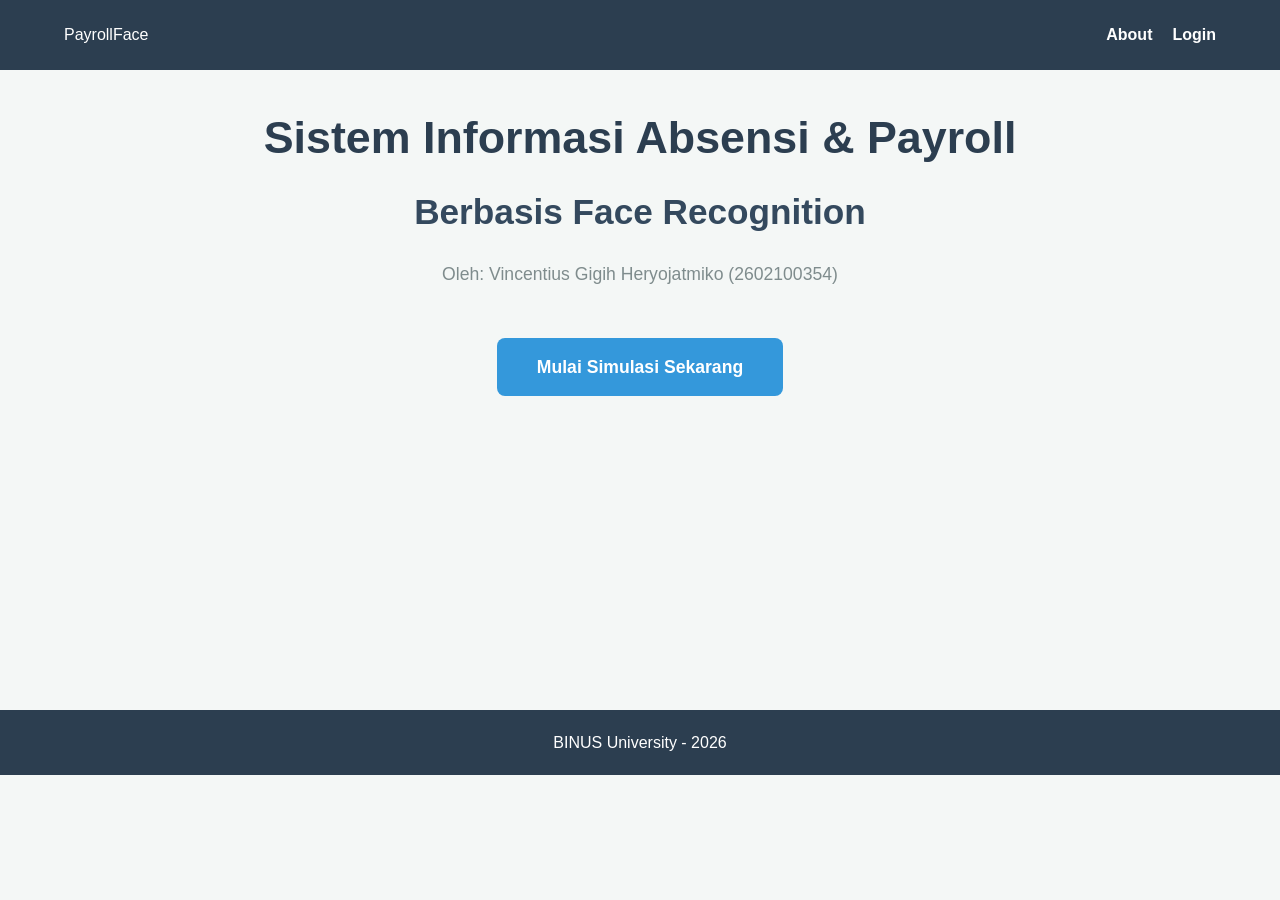
<file: index.html>
<!DOCTYPE html>
<html lang="id">
<head>
    <meta charset="UTF-8">
    <title>Sistem Absensi & Payroll - Beranda</title>
    <link rel="stylesheet" href="style.css">
</head>
<body>
    <nav>
        <div class="logo">PayrollFace</div>
        <ul>
            <li><a href="#about">About</a></li>
            <li><a href="login.html" class="btn-login">Login</a></li>
        </ul>
    </nav>

    <div class="container hero-section">
        <h1 style="font-size: 2.8rem; margin-bottom: 10px; color: #2c3e50;">
            Sistem Informasi Absensi & Payroll
        </h1>
        <h2 style="font-size: 2.2rem; margin-bottom: 20px; color: #34495e;">
            Berbasis Face Recognition
        </h2>
        <p style="font-size: 1.1rem; color: #7f8c8d; margin-bottom: 30px;">
            Oleh: Vincentius Gigih Heryojatmiko (2602100354)
        </p>
        
        <a href="login.html" class="btn-scan">Mulai Simulasi Sekarang</a>
    </div><br><br><br><br><br><br><br><br><br><br><br>

    <footer style="background: #2c3e50; color: white; padding: 20px; text-align: center;">
        <p>BINUS University - 2026</p>
    </footer>
</body>
</html>
</file>
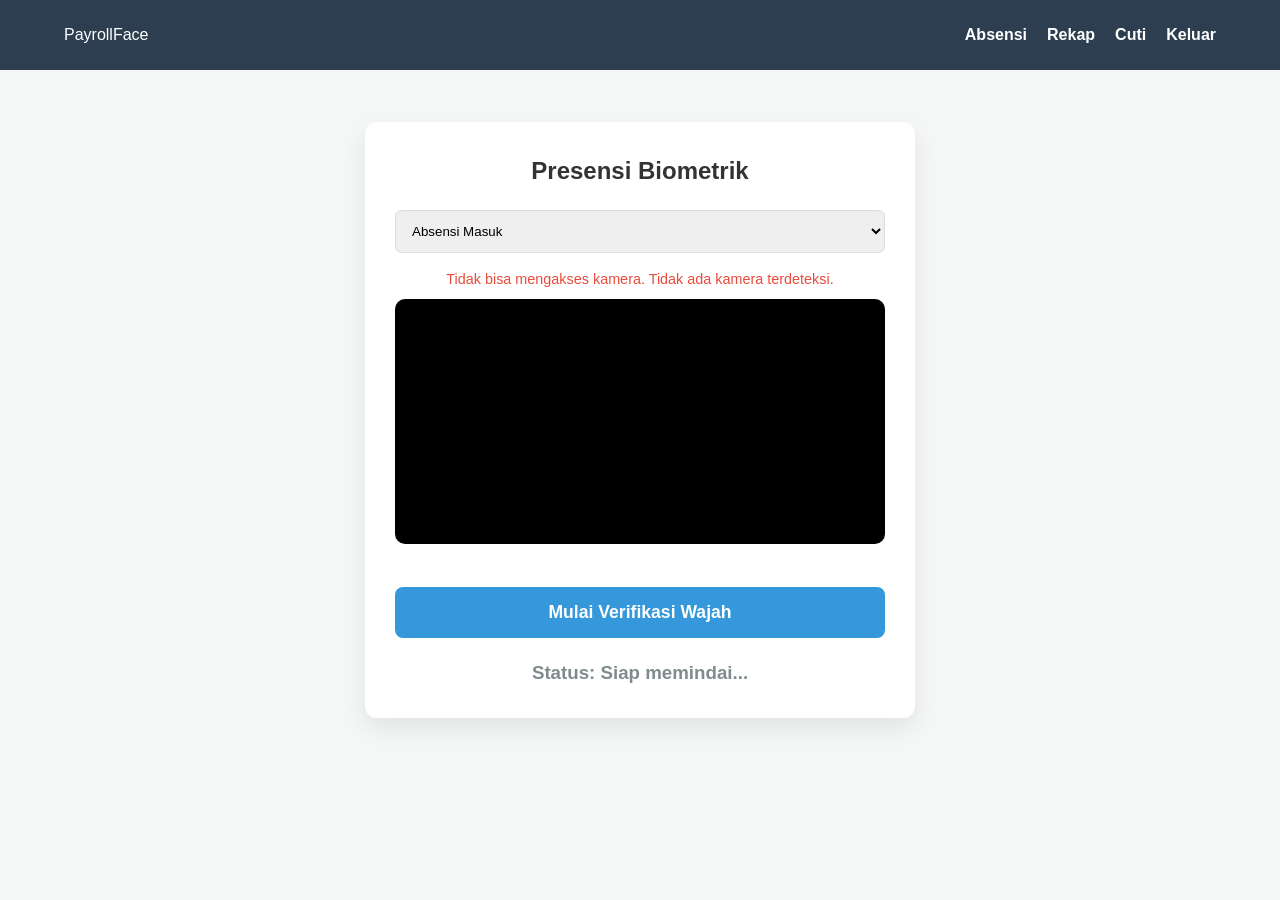
<file: dashboard.html>
<!DOCTYPE html>
<html lang="id">
<head>
    <meta charset="UTF-8">
    <title>Dashboard Absensi</title>
    <link rel="stylesheet" href="style.css">
</head>
<body>
    <nav>
        <div class="logo">PayrollFace</div>
        <ul>
            <li><a href="dashboard.html">Absensi</a></li>
            <li><a href="rekap_kehadiran.html">Rekap</a></li>
            <li><a href="pengajuan_cuti.html">Cuti</a></li>
            <li id="menu-slip" class="nav-hidden"><a href="slip_gaji.html">Slip Gaji</a></li>
            <li><a href="index.html" onclick="localStorage.removeItem('hasAbsen')">Keluar</a></li>
        </ul>
    </nav>

    <div class="container">
        <div class="card" style="text-align: center; max-width: 550px;">
            <h2 style="margin-bottom: 20px;">Presensi Biometrik</h2>
            <div class="form-group">
                <select id="absensi_type">
                    <option value="Masuk">Absensi Masuk</option>
                    <option value="Pulang">Absensi Pulang (Keluar)</option>
                </select>
            </div>
            <p id="camera-hint" style="font-size: 0.9rem; color: #3498db; margin-bottom: 8px;">Menghubungkan kamera...</p>
            <video id="video" autoplay muted playsinline style="width: 100%; border-radius: 10px; background: black; margin-bottom: 15px;"></video>
            <button id="btn-scan" class="btn-scan btn-block">Mulai Verifikasi Wajah</button>
            <h3 id="status" style="margin-top:20px; color: #7f8c8d;">Status: Siap memindai...</h3>
        </div>
    </div>

    <script src="camera.js"></script>
    <script>
        initCamera('video', 'camera-hint');
        document.getElementById('btn-scan').onclick = () => {
            const type = document.getElementById('absensi_type').value;
            simulateVerification('status', type);
        };
    </script>
</body>
</html>
</file>
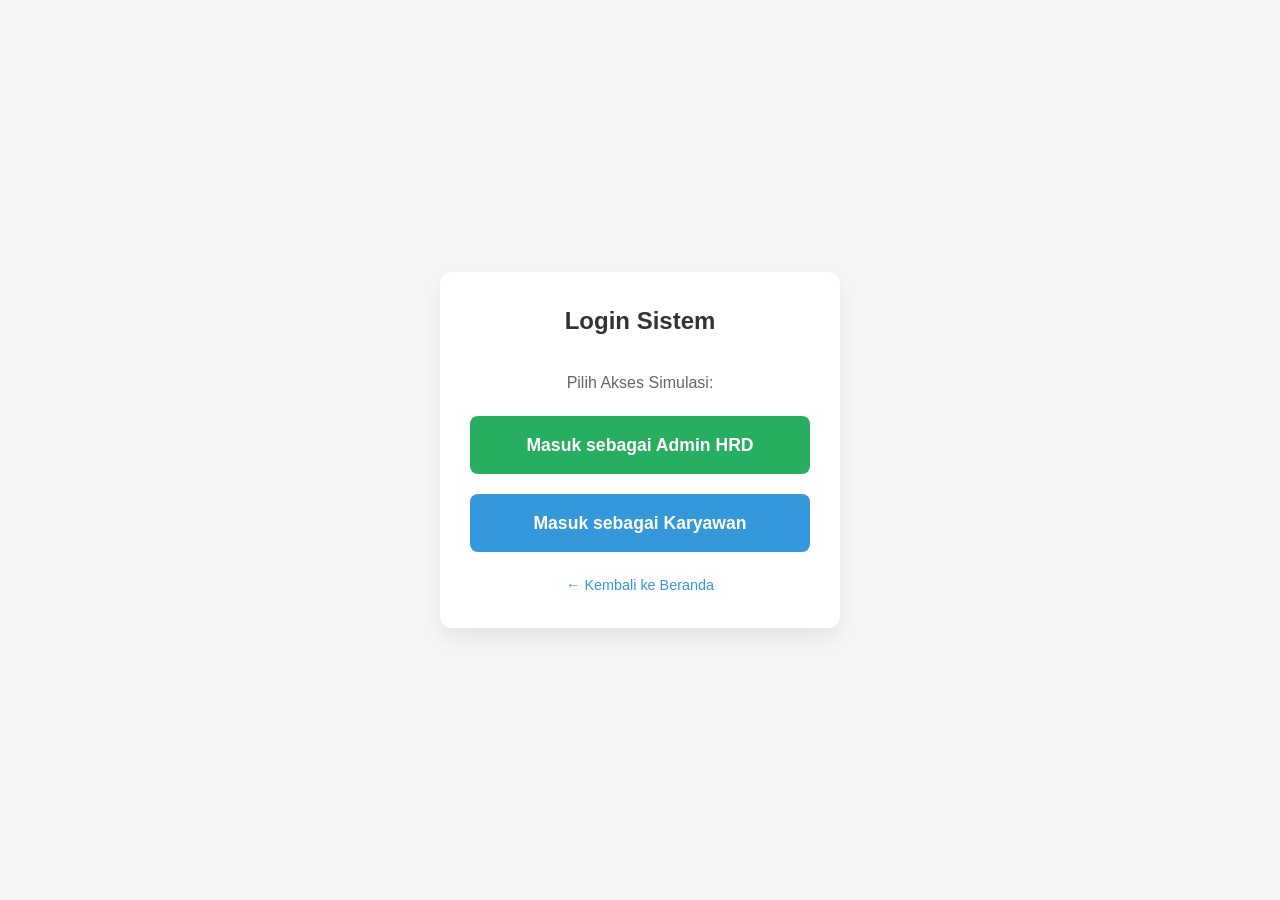
<file: login.html>
<!DOCTYPE html>
<html lang="id">
<head>
    <meta charset="UTF-8">
    <title>Login - PayrollFace</title>
    <link rel="stylesheet" href="style.css">
</head>
<body style="display: flex; align-items: center; justify-content: center; height: 100vh;">
    <div class="card" style="width: 100%; max-width: 400px; text-align: center;">
        <h2 style="margin-bottom: 30px;">Login Sistem</h2>
        <div style="margin-bottom: 20px;">
            <p style="margin-bottom: 15px; color: #666;">Pilih Akses Simulasi:</p>
            
            <a href="admin.html" class="btn-scan btn-block" style="background: #27ae60; margin-bottom: 10px;">
                Masuk sebagai Admin HRD
            </a>
            
            <a href="dashboard.html" class="btn-scan btn-block">
                Masuk sebagai Karyawan
            </a>
        </div>
        <a href="index.html" style="color: var(--secondary); text-decoration: none; font-size: 0.9rem;">← Kembali ke Beranda</a>
    </div>
</body>
</html>
</file>
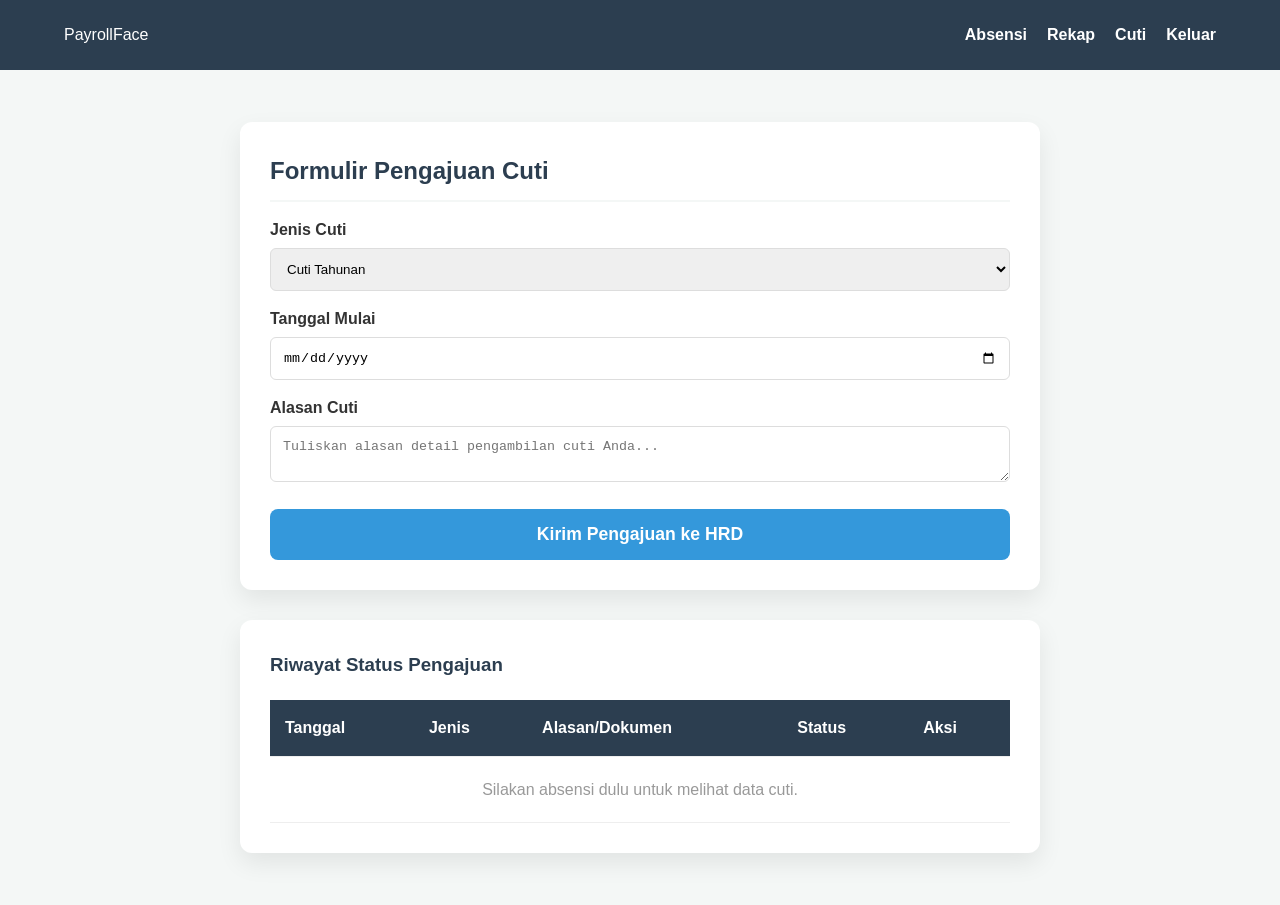
<file: pengajuan_cuti.html>
<!DOCTYPE html>
<html lang="id">
<head>
    <meta charset="UTF-8">
    <title>Pengajuan Cuti - PayrollFace</title>
    <link rel="stylesheet" href="style.css">
</head>
<body>
    <nav>
        <div class="logo">PayrollFace</div>
        <ul>
            <li><a href="dashboard.html">Absensi</a></li>
            <li><a href="rekap_kehadiran.html">Rekap</a></li>
            <li><a href="pengajuan_cuti.html">Cuti</a></li>
            <li id="menu-slip" class="nav-hidden"><a href="slip_gaji.html">Slip Gaji</a></li>
            <li><a href="index.html" onclick="localStorage.removeItem('hasAbsen')">Keluar</a></li>
        </ul>
    </nav>

    <div class="container">
        <div class="card">
            <h2 style="margin-bottom: 15px; color: #2c3e50; border-bottom: 2px solid #f4f7f6; padding-bottom: 10px;">
                Formulir Pengajuan Cuti
            </h2>
            <div id="cuti-user-info" style="margin-bottom:15px;color:#666;font-size:0.9rem;"></div>
            
            <div class="form-group">
                <label for="jenis_cuti">Jenis Cuti</label>
                <select id="jenis_cuti" onchange="toggleUploadSurat()">
                    <option value="Cuti Tahunan">Cuti Tahunan</option>
                    <option value="Cuti Sakit">Cuti Sakit</option>
                    <option value="Kepentingan Mendesak">Kepentingan Mendesak</option>
                </select>
            </div>

            <div id="upload-section" class="form-group" style="display: none; background: #fdf2f2; padding: 15px; border-radius: 8px; border: 1px dashed #e74c3c;">
                <label for="surat_dokter" style="color: #e74c3c;">Upload Surat Dokter (Wajib untuk Cuti Sakit)</label>
                <input type="file" id="surat_dokter" accept="image/*,application/pdf">
            </div>

            <div class="form-group">
                <label for="tgl_mulai">Tanggal Mulai</label>
                <input type="date" id="tgl_mulai">
            </div>

            <div class="form-group">
                <label for="alasan">Alasan Cuti</label>
                <textarea id="alasan" placeholder="Tuliskan alasan detail pengambilan cuti Anda..."></textarea>
            </div>

            <button class="btn-scan btn-block" onclick="submitCuti()">Kirim Pengajuan ke HRD</button>
        </div>

        <div class="card" style="margin-top: 30px;">
            <h3 style="margin-bottom: 20px; color: #2c3e50;">Riwayat Status Pengajuan</h3>
            <table>
                <thead>
                    <tr>
                        <th>Tanggal</th>
                        <th>Jenis</th>
                        <th>Alasan/Dokumen</th>
                        <th>Status</th>
                        <th>Aksi</th>
                    </tr>
                </thead>
                <tbody id="list-cuti"></tbody>
            </table>
        </div>
    </div>

    <script>
        function getUserId() {
            return localStorage.getItem('current_user_id');
        }

        function toggleUploadSurat() {
            const jenis = document.getElementById('jenis_cuti').value;
            const uploadSection = document.getElementById('upload-section');
            uploadSection.style.display = (jenis === 'Cuti Sakit') ? 'block' : 'none';
        }

        async function submitCuti() {
            const userId = getUserId();
            if (!userId) { alert("Silakan absensi dulu agar sistem mengenali Anda."); return; }

            const tgl = document.getElementById('tgl_mulai').value;
            const als = document.getElementById('alasan').value;
            const jenis = document.getElementById('jenis_cuti').value;
            const fileInput = document.getElementById('surat_dokter');
            let attachmentBase64 = null;

            if(!tgl || !als) {
                alert("Harap lengkapi tanggal dan alasan cuti!");
                return;
            }

            if (jenis === 'Cuti Sakit') {
                if (fileInput.files.length === 0) {
                    alert("Wajib mengunggah surat dokter!");
                    return;
                }
                attachmentBase64 = await toBase64(fileInput.files[0]);
            }

            try {
                const res = await fetch('/api/v1/leave/request', {
                    method: 'POST',
                    headers: { 'Content-Type': 'application/json' },
                    body: JSON.stringify({
                        user_id: userId,
                        jenis: jenis,
                        tanggal: tgl,
                        alasan: als,
                        attachment: attachmentBase64
                    })
                });
                const result = await res.json();
                alert(result.message);
                loadCutiSaya();
            } catch (error) {
                alert("Server Offline!");
            }
        }

        async function cancelCuti(id) {
            if(!confirm("Yakin ingin membatalkan pengajuan ini?")) return;

            try {
                await fetch('/api/v1/leave/cancel', {
                    method: 'POST',
                    headers: { 'Content-Type': 'application/json' },
                    body: JSON.stringify({ leave_id: id })
                });
                alert("Pengajuan dibatalkan.");
                loadCutiSaya();
            } catch (error) {
                alert("Gagal menghubungi server.");
            }
        }

        const toBase64 = file => new Promise((resolve, reject) => {
            const reader = new FileReader();
            reader.readAsDataURL(file);
            reader.onload = () => resolve(reader.result);
            reader.onerror = error => reject(error);
        });

        async function loadCutiSaya() {
            const tbody = document.getElementById('list-cuti');
            const userId = getUserId();

            if (!userId) {
                tbody.innerHTML = '<tr><td colspan="5" style="text-align:center;padding:20px;color:#999;">Silakan absensi dulu untuk melihat data cuti.</td></tr>';
                return;
            }

            try {
                const res = await fetch(`/api/v1/leave/my/${userId}`);
                const data = await res.json();

                if (!data.leaves || data.leaves.length === 0) {
                    tbody.innerHTML = '<tr><td colspan="5" style="text-align:center;padding:20px;color:#999;">Belum ada pengajuan cuti.</td></tr>';
                    return;
                }

                tbody.innerHTML = data.leaves.map(c => `
                    <tr>
                        <td>${c.tanggal}</td>
                        <td>${c.jenis_cuti}</td>
                        <td>
                            <small>${c.alasan || '-'}</small><br>
                            ${c.attachment ? `<a href="${c.attachment}" target="_blank" style="color:var(--secondary);font-size:0.7rem;">📄 Lihat Surat</a>` : ''}
                        </td>
                        <td><span class="badge ${c.status.toLowerCase()}">${c.status}</span></td>
                        <td>
                            ${c.status === 'Pending' ? `<button class="btn-cancel" onclick="cancelCuti(${c.id})">Batalkan</button>` : '-'}
                        </td>
                    </tr>
                `).join('');
            } catch (e) {
                tbody.innerHTML = '<tr><td colspan="5" style="text-align:center;padding:20px;color:#e74c3c;">Gagal memuat data. Pastikan server berjalan.</td></tr>';
            }
        }

        async function loadUserInfo() {
            const userId = getUserId();
            if (!userId) return;
            try {
                const res = await fetch(`/api/v1/employee/data/${userId}`);
                const data = await res.json();
                if (data.user) {
                    document.getElementById('cuti-user-info').innerHTML =
                        `<b>Nama</b>: ${data.user.nama} &nbsp;|&nbsp; <b>NIK</b>: ${data.user.nik}`;
                }
            } catch (e) {}
        }

        window.onload = () => { loadUserInfo(); loadCutiSaya(); };
    </script>
</body>
</html>
</file>
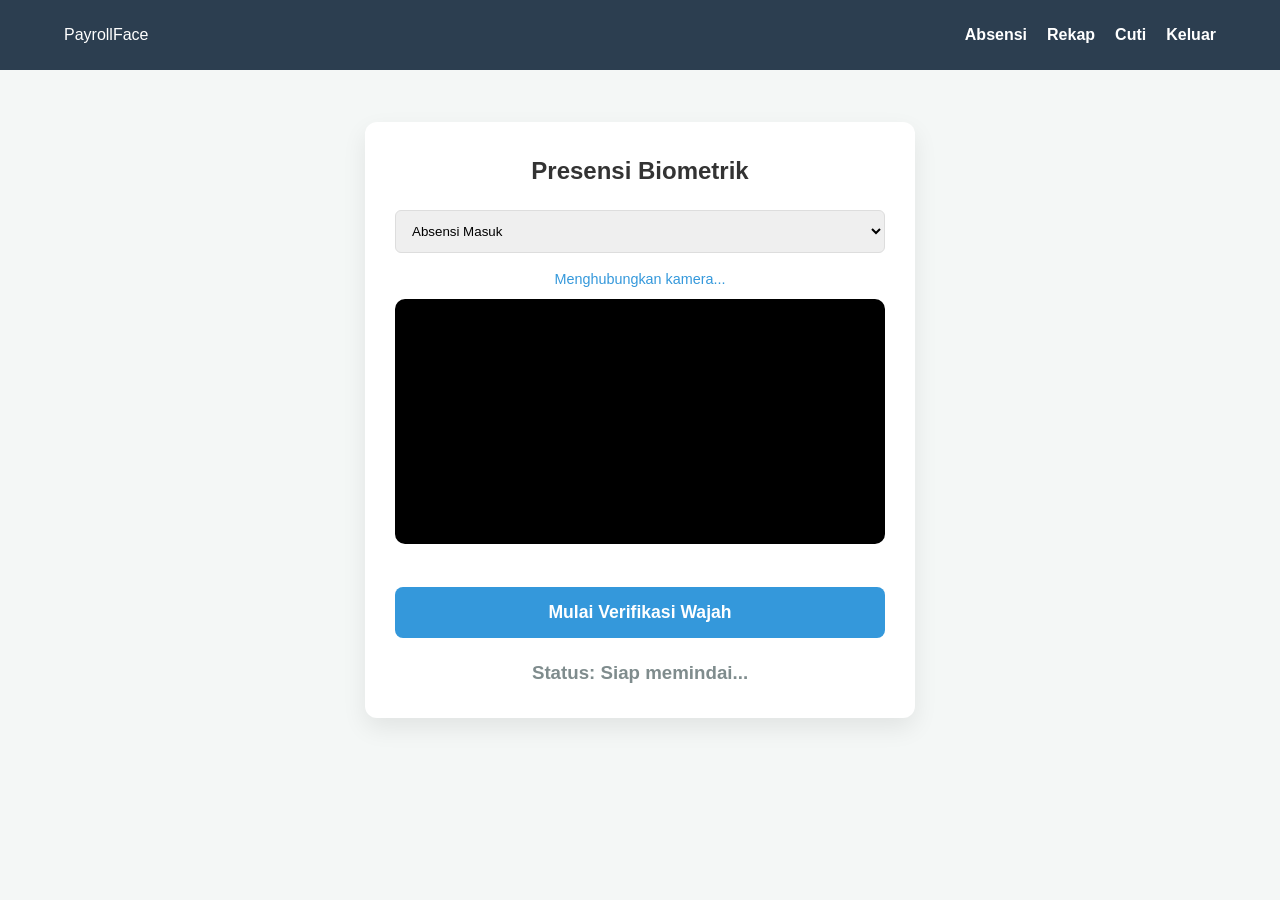
<file: rekap_kehadiran.html>
<!DOCTYPE html>
<html lang="id">
<head>
    <meta charset="UTF-8">
    <title>Rekap Kehadiran - PayrollFace</title>
    <link rel="stylesheet" href="style.css">
</head>
<body>
    <nav>
        <div class="logo">PayrollFace</div>
        <ul>
            <li><a href="dashboard.html">Absensi</a></li>
            <li><a href="rekap_kehadiran.html">Rekap</a></li>
            <li><a href="pengajuan_cuti.html">Cuti</a></li>
            <li id="menu-slip"><a href="slip_gaji.html">Slip Gaji</a></li>
            <li><a href="index.html">Keluar</a></li>
        </ul>
    </nav>

    <div class="container">
        <div class="card">
            <h2>Riwayat Kehadiran Anda</h2>
            <div id="user-info">Memuat data...</div>
            <p style="color:#666;font-size:0.9rem;">Jam kerja standar: <b>09:00</b> - <b>18:00</b></p>
            <table>
                <thead>
                    <tr><th>Tanggal</th><th>Jam Masuk</th><th>Jam Keluar</th><th>Status</th><th>Keterangan</th></tr>
                </thead>
                <tbody id="log-table-body"></tbody>
            </table>
        </div>
    </div>

    <script>
        const JAM_MASUK_STANDAR = "09:00:00";
        const JAM_PULANG_STANDAR = "18:00:00";

        function timeToMinutes(timeStr) {
            const parts = timeStr.split(':');
            return parseInt(parts[0]) * 60 + parseInt(parts[1]);
        }

        function formatDuration(totalMinutes) {
            const jam = Math.floor(totalMinutes / 60);
            const menit = totalMinutes % 60;
            if (jam > 0 && menit > 0) return `${jam} jam ${menit} menit`;
            if (jam > 0) return `${jam} jam`;
            return `${menit} menit`;
        }

        function getKeterangan(jamMasuk, jamKeluar) {
            const notes = [];
            const masukStandar = timeToMinutes(JAM_MASUK_STANDAR);
            const pulangStandar = timeToMinutes(JAM_PULANG_STANDAR);

            if (jamMasuk) {
                const masukActual = timeToMinutes(jamMasuk);
                if (masukActual > masukStandar) {
                    const telat = masukActual - masukStandar;
                    notes.push(`<span style="color:#e74c3c;">Terlambat ${formatDuration(telat)}</span>`);
                } else if (masukActual <= masukStandar) {
                    notes.push(`<span style="color:#27ae60;">Tepat waktu</span>`);
                }
            }

            if (jamKeluar) {
                const keluarActual = timeToMinutes(jamKeluar);
                if (keluarActual > pulangStandar) {
                    const lembur = keluarActual - pulangStandar;
                    notes.push(`<span style="color:#2980b9;">Lembur ${formatDuration(lembur)}</span>`);
                } else if (keluarActual < pulangStandar) {
                    const pulangCepat = pulangStandar - keluarActual;
                    notes.push(`<span style="color:#e67e22;">Pulang cepat ${formatDuration(pulangCepat)}</span>`);
                }
            } else {
                notes.push(`<span style="color:#95a5a6;">Belum absen pulang</span>`);
            }

            return notes.join('<br>');
        }

        async function loadLogs() {
            const userId = localStorage.getItem('current_user_id');
            if(!userId) {
                alert("Silakan login/absensi dulu!");
                window.location.href = 'dashboard.html';
                return;
            }

            try {
                const res = await fetch(`/api/v1/employee/data/${userId}`);
                const data = await res.json();

                if (!data.user) {
                    document.getElementById('user-info').innerText = 'Data karyawan tidak ditemukan.';
                    return;
                }

                document.getElementById('user-info').innerHTML = `
                    <p style="margin:4px 0;"><b>Nama</b>: ${data.user.nama}</p>
                    <p style="margin:4px 0;"><b>NIK</b>: ${data.user.nik}</p>
                `;
                const tbody = document.getElementById('log-table-body');

                if (!data.logs || data.logs.length === 0) {
                    tbody.innerHTML = '<tr><td colspan="5" style="text-align:center;padding:20px;color:#999;">Belum ada data kehadiran.</td></tr>';
                    return;
                }

                tbody.innerHTML = data.logs.map(log => `
                    <tr>
                        <td>${log.tanggal}</td>
                        <td style="color: #27ae60; font-weight: bold;">${log.jam_masuk || '-'}</td>
                        <td style="color: #e67e22; font-weight: bold;">${log.jam_keluar || '-'}</td>
                        <td><span class="badge approved">${log.status}</span></td>
                        <td>${getKeterangan(log.jam_masuk, log.jam_keluar)}</td>
                    </tr>
                `).join('');
            } catch (e) {
                document.getElementById('user-info').innerText = 'Gagal memuat data. Pastikan server berjalan.';
            }
        }
        window.onload = loadLogs;
    </script>
</body>
</html>
</file>
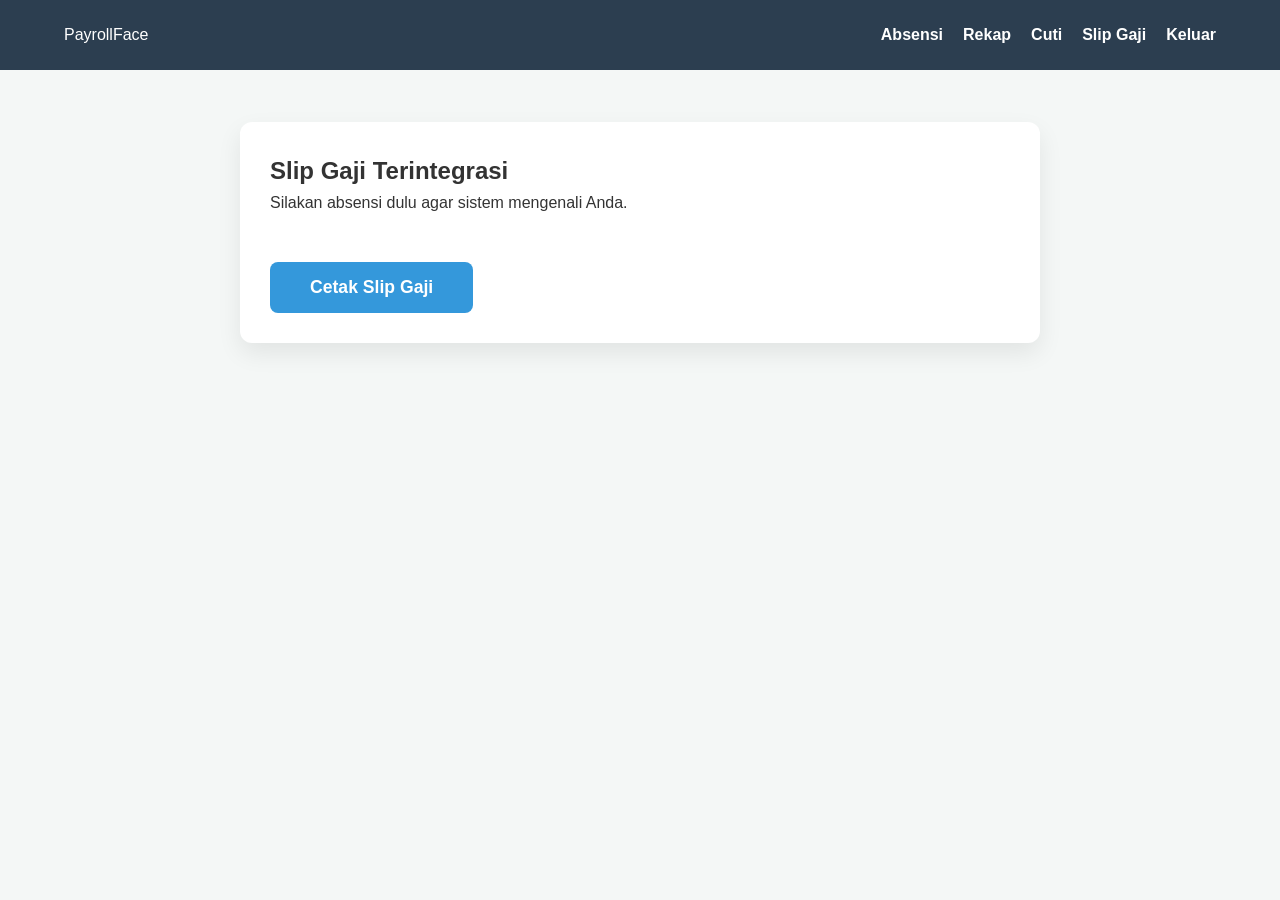
<file: slip_gaji.html>
<!DOCTYPE html>
<html lang="id">
<head>
    <meta charset="UTF-8">
    <title>Slip Gaji</title>
    <link rel="stylesheet" href="style.css">
</head>
<body>
    <nav>
        <div class="logo">PayrollFace</div>
        <ul>
            <li><a href="dashboard.html">Absensi</a></li>
            <li><a href="rekap_kehadiran.html">Rekap</a></li>
            <li><a href="pengajuan_cuti.html">Cuti</a></li>
            <li><a href="slip_gaji.html">Slip Gaji</a></li>
            <li><a href="index.html">Keluar</a></li>
        </ul>
    </nav>

    <div class="container">
        <div class="card">
            <h2>Slip Gaji Terintegrasi</h2>
            <div id="payslip-content">Memuat data gaji...</div>
            <br>
            <button onclick="window.print()" class="btn-scan">Cetak Slip Gaji</button>
        </div>
    </div>

    <script>
        async function loadSlip() {
            const userId = localStorage.getItem('current_user_id');
            if (!userId) {
                document.getElementById('payslip-content').innerText = 'Silakan absensi dulu agar sistem mengenali Anda.';
                return;
            }

            try {
                const res = await fetch(`/api/v1/employee/data/${userId}`);
                const data = await res.json();

                if (!data.user) {
                    document.getElementById('payslip-content').innerText = 'Data karyawan tidak ditemukan.';
                    return;
                }

                const totalGaji = data.user.gaji_pokok - 250000;

                document.getElementById('payslip-content').innerHTML = `
                    <p><b>Nama</b>: ${data.user.nama}</p>
                    <p><b>NIK</b>: ${data.user.nik}</p>
                    <hr>
                    <table>
                        <tr><th>Komponen</th><th>Nilai</th></tr>
                        <tr><td>Gaji Pokok</td><td>Rp ${data.user.gaji_pokok.toLocaleString()}</td></tr>
                        <tr><td>Potongan (Wajib)</td><td>(Rp 250.000)</td></tr>
                        <tr style="font-weight:bold;"><td>Total Diterima</td><td>Rp ${totalGaji.toLocaleString()}</td></tr>
                    </table>
                `;
            } catch (e) {
                document.getElementById('payslip-content').innerText = 'Gagal memuat data. Pastikan server berjalan.';
            }
        }
        window.onload = loadSlip;
    </script>
</body>
</html>
</file>
<file: style.css>
:root {
    --primary: #2c3e50;
    --secondary: #3498db;
    --light: #f4f7f6;
    --success: #27ae60;
    --danger: #e74c3c;
    --warning: #f1c40f;
    --grey: #95a5a6;
}

* { box-sizing: border-box; margin: 0; padding: 0; }

body { 
    font-family: 'Segoe UI', sans-serif; 
    background: var(--light); 
    line-height: 1.6;
    color: #333;
}

nav { 
    background: var(--primary); 
    color: white; 
    padding: 0.8rem 5%; 
    display: flex; 
    justify-content: space-between; 
    align-items: center; 
    height: 70px;
}
nav ul { list-style: none; display: flex; gap: 20px; align-items: center; }
nav a { color: white; text-decoration: none; font-weight: bold; }
.nav-hidden { display: none; }

.container { padding: 2rem 5%; text-align: center; }

.card { 
    background: white; 
    padding: 30px; 
    border-radius: 12px; 
    box-shadow: 0 10px 25px rgba(0,0,0,0.08); 
    margin: 20px auto; 
    max-width: 800px; 
    text-align: left; 
}

.btn-scan { 
    background: var(--secondary); 
    color: white; 
    border: none; 
    padding: 15px 40px; 
    border-radius: 8px; 
    cursor: pointer; 
    font-size: 1.1rem; 
    font-weight: bold;
    text-decoration: none; 
    display: inline-block; 
    transition: 0.3s;
    margin-top: 20px;
}
.btn-scan:hover { background: #2980b9; transform: translateY(-3px); }
.btn-block { display: block; width: 100%; }

.btn-cancel {
    background: none;
    border: 1px solid var(--danger);
    color: var(--danger);
    padding: 5px 10px;
    border-radius: 4px;
    cursor: pointer;
    font-size: 0.8rem;
    transition: 0.2s;
}
.btn-cancel:hover { background: var(--danger); color: white; }

.form-group { margin-bottom: 15px; text-align: left; }
label { display: block; margin-bottom: 5px; font-weight: 600; }
input, select, textarea { width: 100%; padding: 12px; border: 1px solid #ddd; border-radius: 6px; }

table { width: 100%; border-collapse: collapse; margin-top: 15px; }
th, td { padding: 15px; text-align: left; border-bottom: 1px solid #eee; }
th { background-color: var(--primary); color: white; }

.badge { padding: 5px 12px; border-radius: 20px; font-size: 0.8rem; font-weight: bold; color: white; }
.badge.pending { background: var(--warning); }
.badge.approved { background: var(--success); }
.badge.rejected { background: var(--danger); }
.badge.cancelled { background: var(--grey); }
</file>
